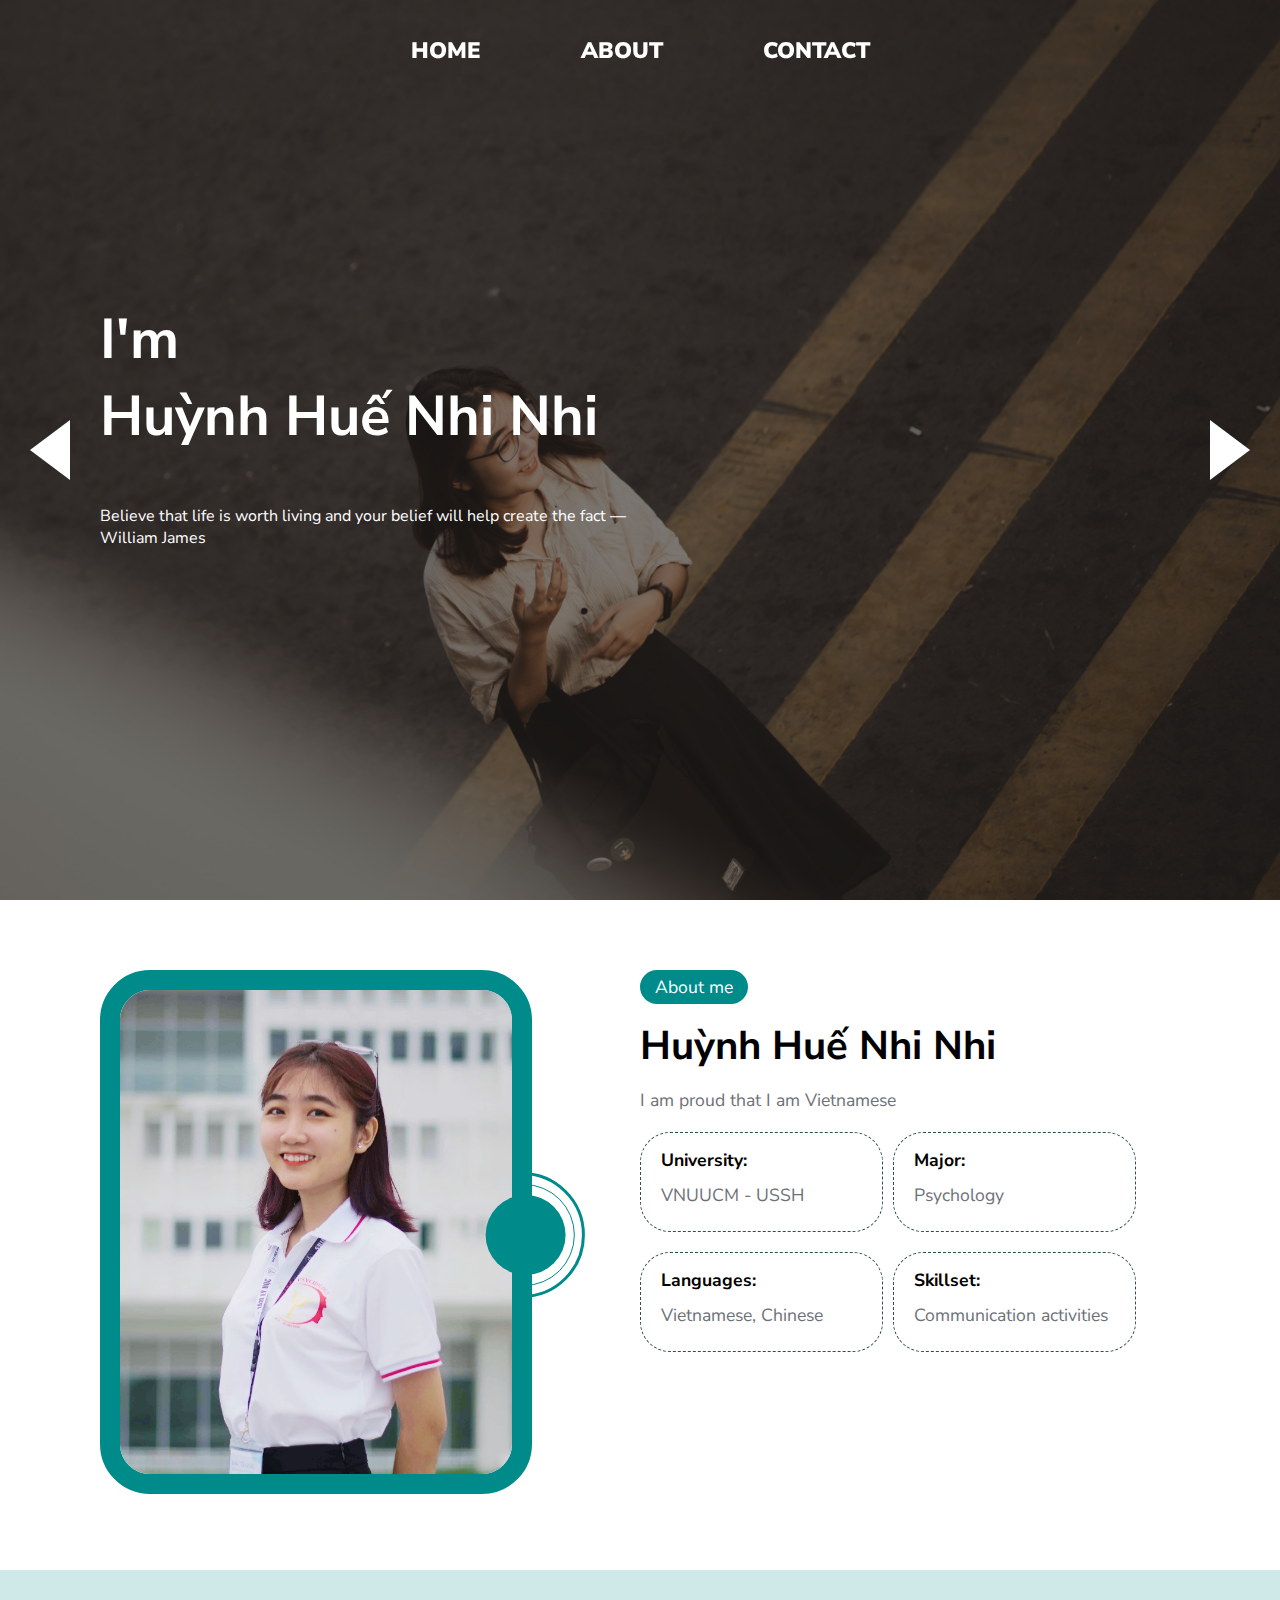
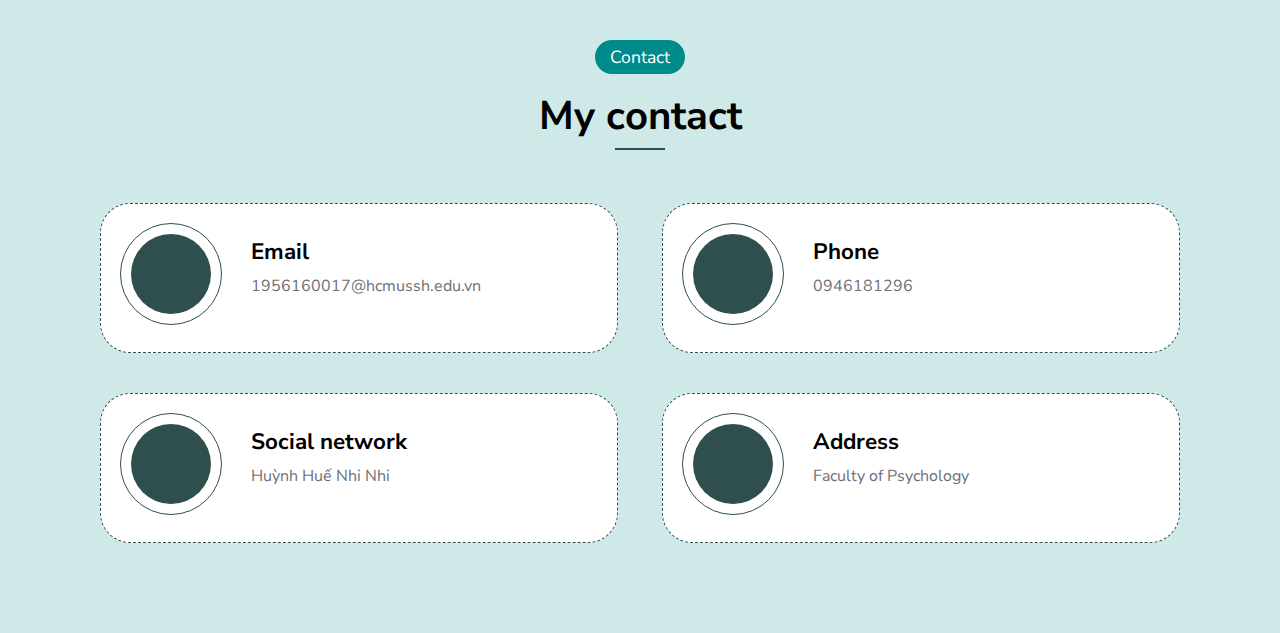
<file: Nhi Nhi/index.html>
<!DOCTYPE html>
<html lang="en">

<head>
    <meta charset="UTF-8">
    <meta http-equiv="X-UA-Compatible" content="IE=edge">
    <meta name="viewport" content="width=device-width, initial-scale=1.0">
    <title>Nhi Nhi - Portfolio</title>
    <link rel="stylesheet" href="https://cdnjs.cloudflare.com/ajax/libs/font-awesome/6.0.0-beta2/css/all.min.css"
        integrity="sha512-YWzhKL2whUzgiheMoBFwW8CKV4qpHQAEuvilg9FAn5VJUDwKZZxkJNuGM4XkWuk94WCrrwslk8yWNGmY1EduTA=="
        crossorigin="anonymous" referrerpolicy="no-referrer" />
    <link rel="preconnect" href="https://fonts.googleapis.com">
    <link rel="preconnect" href="https://fonts.gstatic.com" crossorigin>
    <link href="https://fonts.googleapis.com/css2?family=Nunito+Sans:wght@200;400;600;800;900&display=swap"
        rel="stylesheet">
    <link rel="stylesheet" href="./style.css">
</head>

<body onscroll="headerStyle()">
    <header id="header">
        <ul>
            <li>
                <a href="#">HOME</a>
            </li>
            <li>
                <a href="#about">ABOUT</a>
            </li>
            <li>
                <a href="#contact">CONTACT</a>
            </li>
        </ul>
    </header>

    <div class="carousel" id="carousel">
        <div class="overlay"></div>
        <div class="text">
            <div class="textDetail">
                <h1>I'm <br> Huỳnh Huế Nhi Nhi</h1>
                <p>Believe that life is worth living and your belief will help create the fact — William James</p>
            </div>
        </div>
        <div class="icon">
            <i class="fa fa-angle-double-down"></i>
        </div>
    </div>
    <div class="arrow" id="arrow-left"></div>
    <div class="about" id="about">
        <div class="left">
            <img src="./img/img1.jpg" alt="">
            <i class="fa fa-check icon"></i>
        </div>
        <div class="right">
            <div class="title">About me</div>
            <h1>Huỳnh Huế Nhi Nhi</h1>
            <p>I am proud that I am Vietnamese</p>
            <ul>
                <li>
                    <p>
                        <b>University:</b><br>
                        VNUUCM - USSH
                    </p>
                </li>
                <li>
                    <p>
                        <b>Major:</b><br>
                        Psychology
                    </p>
                </li>
                <li>
                    <p>
                        <b>Languages:</b><br>
                        Vietnamese, Chinese
                    </p>
                </li>
                <li>
                    <p>
                        <b>Skillset:</b><br>
                        Communication activities
                    </p>
                </li>
            </ul>
        </div>
    </div>
    <div class="contact" id="contact">
        <div class="top">
            <div class="title">Contact</div>
            <h1>My contact</h1>
        </div>
        <div class="contactGroup">
            <div class="contactItem">
                <i class="icon fa fa-envelope-open-text"></i>
                <div class="contactDetail">
                    <h3>Email</h3>
                    <a href="mailto:1956160017@hcmussh.edu.vn">1956160017@hcmussh.edu.vn</a>
                </div>
            </div>
            <div class="contactItem">
                <i class="icon fa fa-mobile-alt"></i>
                <div class="contactDetail">
                    <h3>Phone</h3>
                    <a href="tel:0946181296">0946181296</a>
                </div>
            </div>
            <div class="contactItem">
                <i class="icon fab fa-facebook-f"></i>
                <div class="contactDetail">
                    <h3>Social network</h3>
                    <a href="https://www.facebook.com/huynhhuenhinhi">Huỳnh Huế Nhi Nhi</a>
                </div>
            </div>
            <div class="contactItem">
                <i class="icon fa fa-map-marker-alt"></i>
                <div class="contactDetail">
                    <h3>Address</h3>
                    <a>Faculty of Psychology</a>
                </div>
            </div>
        </div>
    </div>
    <div class="arrow" id="arrow-right"></div>
    <script src="./main.js"></script>

   
</body>

</html>


<!-- <!DOCTYPE html>
<html lang="en">
<head>
  <meta charset="UTF-8">
  <meta http-equiv="X-UA-Compatible" content="IE=edge">
  <meta name="viewport" content="width=device-width, initial-scale=1.0">
<link rel="stylesheet" href="./style.css">
  <title> NHI NHI</title>
</head>
<body>
  <header>
    <h1> HUỲNH HUẾ NHI NHI</h1>
    <p>Nhân sinh quan tích cực chính là ánh nắng trong trái tim mỗi người</p>
  </header>

  <section class="section-1">
    <h2>Huỳnh Huế Nhi Nhi</h2>
    <p>
      Ngày mở mắt đón ánh mặt trời: 07/02/2001 - Birthday: 07/02/2001<br>
      Sinh viên năm 3 <br>
      Khoa Tâm lý học - Faculty Psychology<br>
      Trường Đại học Khoa học Xã hội và Nhân văn, Đại học Quốc gia Thành phố Hồ Chí Minh <br>
      VNUHCM-University of Social Sciences and Humanities
       </p>
  </section>

  <section class="section-3">
    <div class="box">
      <h3>Email</h3>
      <p>
       1956160017@hcmussh.edu.vn
      </p>
    </div>

    <div class="box">
      <h3>Số điện thoại</h3>
      <p>
        0946181296
      </p>
    </div>

    <div class="box">
      <h3>Facebook</h3>
      <p>
       Huỳnh Huế Nhi Nhi
      </p>
      <a href="https://www.facebook.com/huynhhuenhinhi/"> </a>
    </div>
  </section>
</body>
</html> -->
</file>
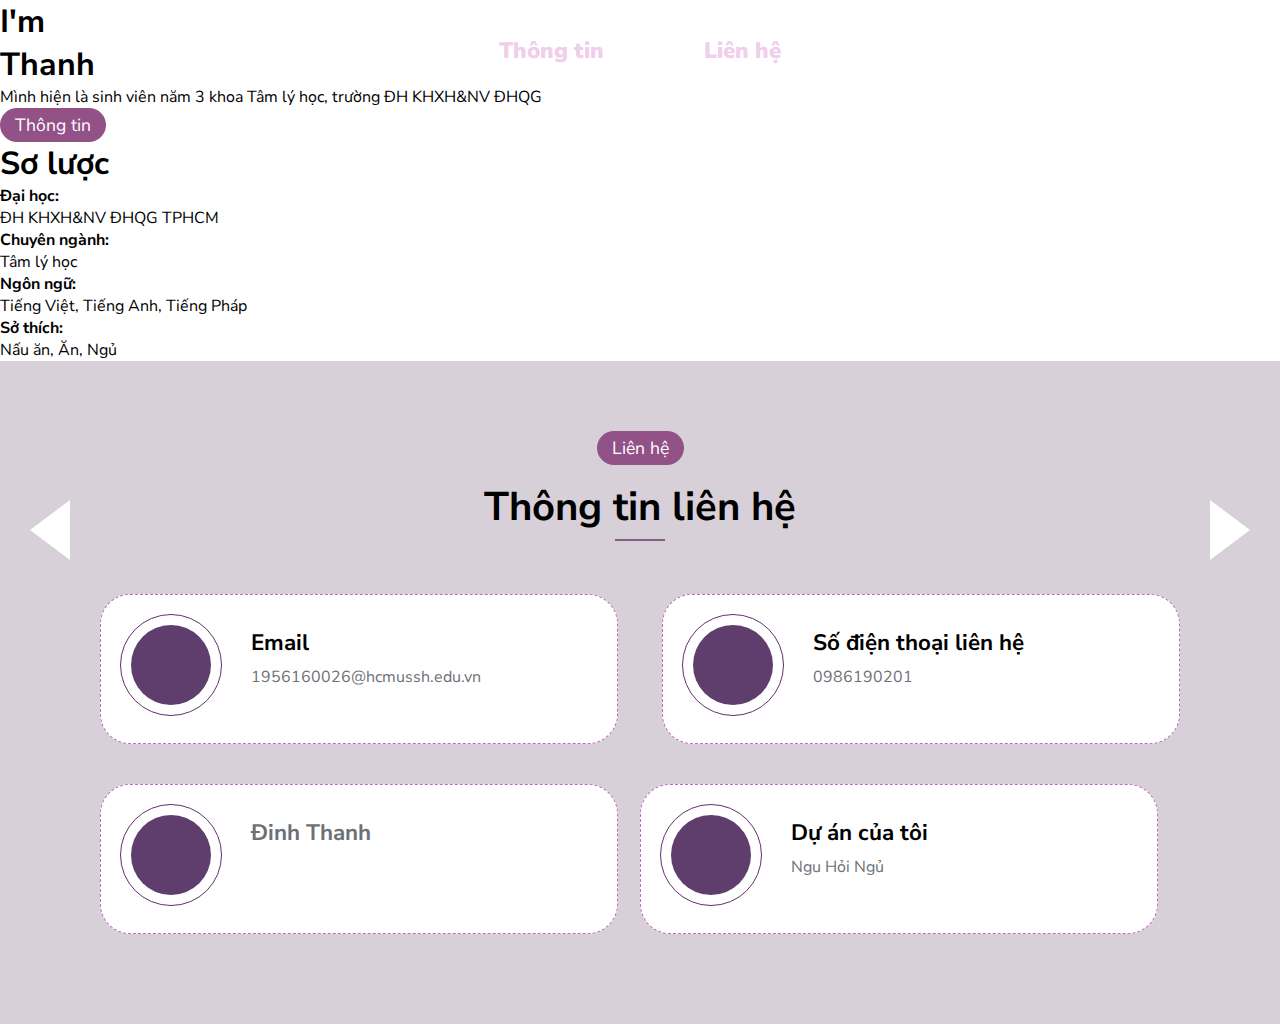
<file: Thanh/thanh.html>
<!DOCTYPE html>
<html lang="en">

<head>
    <meta charset="UTF-8">
    <meta http-equiv="X-UA-Compatible" content="IE=edge">
    <meta name="viewport" content="width=device-width, initial-scale=1.0">
    <title>Đinh Thanh- Portfolio</title>
    <link rel="stylesheet" href="https://cdnjs.cloudflare.com/ajax/libs/font-awesome/6.0.0-beta2/css/all.min.css"
        integrity="sha512-YWzhKL2whUzgiheMoBFwW8CKV4qpHQAEuvilg9FAn5VJUDwKZZxkJNuGM4XkWuk94WCrrwslk8yWNGmY1EduTA=="
        crossorigin="anonymous" referrerpolicy="no-referrer" />
    <link rel="preconnect" href="https://fonts.googleapis.com">
    <link rel="preconnect" href="https://fonts.gstatic.com" crossorigin>
    <link href="https://fonts.googleapis.com/css2?family=Nunito+Sans:wght@200;400;600;800;900&display=swap"
        rel="stylesheet">
    <link rel="stylesheet" href="style.css" </head>

<body onscroll="headerStyle()">
    <div class="arrow" id="arrow-left"></div>
    <header id="header">
        <ul>

            <li>
                <a href="#about">Thông tin</a>
            </li>
            <li>
                <a href="#contact">Liên hệ</a>

            </li>
        </ul>
    </header>

    <h1>I'm <br> Thanh</h1>
    <p> Mình hiện là sinh viên năm 3 khoa Tâm lý học, trường ĐH KHXH&NV ĐHQG
    <Table></Table>
    <h1></h1>
    </p>
    </div>

    </div>

    </div>
    </div>

    <div class="right">
        <div class="title">Thông tin <table></table>
        </div>
        <h1>Sơ lược</h1>
        <p></p>
        <ul>
            <li>
                <p>
                    <b>Đại học:</b><br>
                    ĐH KHXH&NV ĐHQG TPHCM
                </p>
            </li>
            <li>
                <p>
                    <b>Chuyên ngành:</b><br>
                    Tâm lý học
                </p>
            </li>
            <li>
                <p>
                    <b>Ngôn ngữ:</b><br>
                    Tiếng Việt, Tiếng Anh, Tiếng Pháp
                </p>
            </li>
            <li>
                <p>
                    <b>Sở thích:</b><br>
                    Nấu ăn, Ăn, Ngủ


                </p>
            </li>
        </ul>
    </div>
    </div>
    <div class="contact" id="contact">
        <div class="top">
            <div class="title">Liên hệ</div>
            <h1>Thông tin liên hệ </h1>
        </div>
        <div class="contactGroup">
            <div class="contactItem">
                <i class="icon fa fa-envelope-open-text"></i>
                <div class="contactDetail">
                    <h3>Email</h3>
                    <a href="mailto:1956160026@hcmussh.edu.vn">1956160026@hcmussh.edu.vn</a>
                </div>
            </div>
            <div class="contactItem">
                <i class="icon fa fa-mobile-alt"></i>
                <div class="contactDetail">
                    <h3>Số điện thoại liên hệ</h3>
                    <a href="tel:0986190201">0986190201</a>
                </div>
            </div>

            <div class="contactItem">
                <i class="icon fab fa-facebook-f"></i>
                <div class="contactDetail">
                    <h3>
                        <Facebook< /h3>
                            <a href="https://www.facebook.com/dang.dinh.9822">Đinh Thanh</a>

                </div>
            </div>
            <div class="contactItem">
                <i class="icon fab fa-facebook-f"></i>
                <div class="contactDetail">
                    <h3>Dự án của tôi</h3>
                    <a href="https://www.facebook.com/NguHoirNgur/">Ngu Hỏi Ngủ</a>
                </div>

            </div>
            <img src:"" </div>
        </div>
    </div>
    <div class="arrow" id="arrow-right"></div>
    <script src="./main.js"></script>
</body>

</html>
</file>
<file: Nhi Nhi/style.css>
*, body, html{
  margin: 0;
  padding: 0;
  box-sizing: border-box;
  font-family: 'Nunito Sans', sans-serif;
}

header a{
  text-decoration: none;
  color: white;
}

header{
  position: fixed;
  z-index: 99;

  width: 100%;
  height: 100px;
  font-size: 1.4rem;
  font-weight: 900;

  transition: all 0.3s;
}

header ul{
  display: flex;

  list-style: none;
  justify-content: center;
  align-items: center;
  height: 100%;
}

header li{
  margin: 0 50px;
  position: relative;
}

header li::after{
  content: "";
  position: absolute;
  left: 0;
  bottom: -7px;
  width: 0;
  height: 3px;

  background-color: tomato;
  transition: all 0.3s;
}

header li:hover::after{
  width: 100%;
}

.carousel{
  height: 100vh;
  background-image: url("./img/Background.jpg");
  background-position: bottom;
  background-repeat: no-repeat;
  background-size: cover;

  color: white;
  
  position: relative;
  transition: ease-in-out 0.7s;
}

.carousel .overlay{
  width: 100%;
  height: 100%;

  position: absolute;
  background-color: #17171880;
}

.carousel .text{
  position: relative;
  width: 50%;
  height: 100%;

  padding-left: 100px;
}

.textDetail{
  position: absolute;
  top: 50%;
  transform: translateY(-50%);
}

.textDetail h1{
  font-size: 3.5rem;
  margin-bottom: 50px;
}

.textDetail p{
  margin-bottom: 50px;
}

.carousel .icon{
  position: absolute;

  /* bottom: 100px; */
  left: 50%;
  transform: translateX(-50%);
  font-size: 2.5rem;

  animation: animate1 2s infinite;
  animation-timing-function: linear;
}

@keyframes animate1 {
	0% {
		opacity: 0;
    bottom: 120px;
	}
  50%{
    opacity: 1;
    bottom: 85px;
  }
	100% {
		opacity: 0;
    bottom: 50px;
	}
}

.about{
  padding: 70px 100px;
  display: flex;
  height: fit-content;

  justify-content: space-between;

}

.left{
  width: 40%;
  height: fit-content;
  position: relative;
  color: white;
}

.right{
  width: 50%;
}

.left img {
  width: 100%;

  border-radius: 50px;
  border: 20px solid darkcyan;

  transition: all 0.3s;
}

.left::after {
  content: "";
  width: 100px;
  height: 100px;
  border-radius: 50%;
  border: 1px solid darkcyan;
  z-index: -1;

  position: absolute;
  right: 0;
  top: 50%;
  transform: translate(42%, -50%);
  transition: all 0.3s;
}

.left::before {
  content: "";
  width: 120px;
  height: 120px;
  border-radius: 50%;
  border: 3px solid darkcyan;
  z-index: -1;

  position: absolute;
  right: 0;
  top: 50%;
  transform: translate(42%, -50%);
  transition: all 0.3s;
}

.left .icon{
  position: absolute;
  right: 0;
  top: 50%;
  transform: translate(42%, -50%);

  background: darkcyan;
  width: 80px;
  height: 80px;
  line-height: 80px;
  text-align: center;
  font-size: 2rem;

  border-radius: 50%;
  transition: all 0.3s;
}

.left:hover::after, .left:hover::before, .left:hover img{
  border-color: black;
}

.left:hover .icon{
  background-color: black;
}

.title{
  background-color: darkcyan;
  width: fit-content;
  padding: 5px 15px;
  font-size: 1.1rem;
  border-radius: 25px;
  color: white;
}

.about h1, .contact h1{
  font-size: 2.5rem;
  margin: 15px 0;
}

.about p{
  font-size: 1.1rem;
  margin-bottom: 10px;
  color: #6D7077;
}

.about ul{
  list-style: none;
  display: flex;
  flex-wrap: wrap;
}

.about li{
  width: 45%;

  height: 100px;
  line-height: 35px;
  border: 1px dashed darkslategrey;
  border-radius: 30px;
  padding: 10px 20px;
  margin: 10px 10px 10px 0;
  transition: all 0.3s;
}

.about li:hover{
  box-shadow: 0 15px 30px 0 #008b8b41;
  transform: translateY(-10px);
}

.about ul b{
  color: black;
}

.contact{
  padding: 70px 100px;
  background-color: #008b8b30;
}

.contact .top{
  text-align: center;
}

.contact .title{
  margin: auto;
}

.contact h1{
  position: relative;
}

.contact h1::before{
  content: "";
  width: 50px;
  height: 2px;
  position: absolute;

  bottom: -7px;
  left: 50%;
  transform: translateX(-50%);
  background-color: darkslategrey;
}

.contactGroup{
  display: flex;
  flex-wrap: wrap;
  justify-content: space-between;
  margin-top: 40px;
}

.contactItem{
  width: 48%;
  height: 150px;

  line-height: 35px;
  border: 1px dashed darkslategrey;
  border-radius: 30px;
  padding: 30px;
  margin: 20px 0;
  transition: all 0.3s;

  background-color: white;

  display: flex;
}

.contactItem h3{
  font-size: 1.4rem;
}

.contactItem a{
  text-decoration: none;
  color: #6D7077;
}

.contactItem:hover{
  box-shadow: 0 15px 30px 0 #008b8b70;
  transform: translateY(-10px); 
}

.contactItem .icon{
  width: 80px;
  height: 80px;
  line-height: 80px;

  background-color: darkslategrey;
  text-align: center;
  border-radius: 50%;
  color: white;
  font-size: 1.7rem;

  margin-right: 40px;
  position: relative;
}

.contactItem .icon::after{
  content: "";
  border: 1px solid darkslategrey;
  border-radius: 50%;

  width: 100px;
  height: 100px;

  position: absolute;
  top: 50%;
  left: 50%;
  transform: translate(-50%, -50%);
}

.arrow {
  position: absolute;
  top: 50%;
  width: 0;
  height: 0;
  border-style: solid;
  margin-top: -30px;
}

.arrow:hover {
  cursor: pointer;
}

#arrow-left {
  border-width: 30px 40px 30px 0;
  border-color: transparent white transparent transparent;
  left: 0;
  margin-left: 30px;
}
 
#arrow-right {
  border-width: 30px 0 30px 40px;
  border-color: transparent transparent transparent white;
  right: 0;
  margin-right: 30px;
}




/* * {
  margin: 0;
  padding: 0;
}

body {
  font-family: Cambria, Cochin, Georgia, Times, 'Times New Roman', serif;
}

header {
  height: 100vh;
  background-image: url("./DSC07185.jpg");
  background-size: cover;
  background-position: center;
  color: rgb(255, 147, 47);
  display: flex;
  flex-direction: column;
  justify-content: center;
  align-items: center;
  text-align: center;
}

header h1 {
  font-size: 50px;
  margin-bottom: 32px;
}

header p {
  font-size: 25px;
  margin-bottom: 32px;
}

.button-1 {
  font-size: 20px;
  color: white;
  text-decoration: none;
  border: 2px white solid;
  padding: 15px 35px;
}

.section-1 {
  height: 75vh;
  background-color: rgb(246, 252, 237);
  display: flex;
  flex-direction: column;
  justify-content: center;
  align-items: center;
  text-align: center;
}

.section-1 h2 {
  margin-bottom: 32px;
}

.section-1 p {
  font-size: 20px;
  margin-bottom: 32px;
}

.button-2 {
  font-size: 20px;
  color: black;
  text-decoration: none;
  border: 1px black solid;
  padding: 15px 35px;
}

.button-2:hover {
  color: rgb(209, 202, 202);
  background-color: black;
  border: 1px black solid;
}

.section-2 {
  height: 90vh;
  display: flex;
  flex-direction: column;
  justify-content: center;
  align-items: center;
  text-align: center;
}

.section-2 img {
  width: 300px;
  margin-bottom: 20px;
}

.section-2 h2 {
  margin-bottom: 20px;
}

.section-2 p {
  font-size: 20px;
  margin-bottom: 30px;
}

.section-3 {
  height: 30vh;
  background-color: rgb(246, 253, 237);
  display: flex;
  text-align: center;
}

.box {
  width: 50vw;
  display: flex;
  flex-direction: column;
  justify-content: center;
  align-items: center;
}

.box h3 {
  margin-bottom: 10px;
}

.box p {
  font-size: 20px;
} */
</file>
<file: Thanh/style.css>
*, body, html{
    margin: 0;
    padding: 0;
    box-sizing: border-box;
    font-family: 'Nunito Sans', sans-serif;
    ;
    
  }
  
  header a{
    text-decoration: none;
    color: rgb(240, 207, 234);
   ;
    
  }
  
  header{
    position: fixed;
    z-index: 99;
  
    width: 100%;
    height: 100px;
    font-size: 1.4rem;
    font-weight: 900;
    
  
    transition: all 0.3s;


  }
  
  header ul{
    display: flex;
  
    list-style: none;
    justify-content: center;
    align-items: center;
    height: 100%;
    
  }
  
  header li{
    margin: 0 50px;
    position: relative;
  }
  
  header li::after{
    content: "";
    position: absolute;
    left: 0;
    bottom: -7px;
    width: 0;
    height: 3px;
  
    background-color: rgb(235, 181, 236);
    transition: all 0.3s;
    
  }
  
  header li:hover::after{
    width: 100%; 
    color: white;
    position: relative;
    transition: ease-in-out 0.7s;
    
  }
  
  .carousel .overlay{
    width: 100%;
    height: 100%;
  
    position: absolute;
    background-color: #b38cb180;
    ;
  }
  
  .carousel .text{
    position: relative;
    width: 50%;
    height: 100%;
  
    padding-left: 100px;
  }
  
  .textDetail{
    position: absolute;
    top: 50%;
    transform: translateY(-50%);
  }
  
  .textDetail h1{
    font-size: 3.5rem;
    margin-bottom: 50px;
  }
  
  .textDetail p{
    margin-bottom: 50px;
  }
  
  .carousel .icon{
    position: absolute;
  
    /* bottom: 100px; */
    left: 50%;
    transform: translateX(-50%);
    font-size: 2.5rem;
  
    animation: animate1 2s infinite;
    animation-timing-function: linear;
  }
  
  @keyframes animate1 {
      0% {
          opacity: 0;
      bottom: 120px;
      }
    50%{
      opacity: 1;
      bottom: 85px;
    }
      100% {
          opacity: 0;
      bottom: 50px;
      }
  }
  
  .about{
    padding: 70px 100px;
    display: flex;
    height: fit-content;
  
    justify-content: space-between;
  
  }
  
  .left{
    width: 40%;
    height: fit-content;
    position: relative;
    color: white;
  }
  
  .right{
    width: 50%;
  }
  
  .left img {
    width: 100%;
  
    border-radius: 50px;
    border: 20px solid rgb(230, 141, 190);
  
    transition: all 0.3s;
  }
  
  .left::after {
    content: "";
    width: 100px;
    height: 100px;
    border-radius: 50%;
    border: 1px solid rgb(161, 104, 159);
    z-index: -1;
  
    position: absolute;
    right: 0;
    top: 50%;
    transform: translate(42%, -50%);
    transition: all 0.3s;
  }
  
  .left::before {
    content: "";
    width: 120px;
    height: 120px;
    border-radius: 50%;
    border: 3px solid rgb(214, 138, 210);
    z-index: -1;
  
    position: absolute;
    right: 0;
    top: 50%;
    transform: translate(42%, -50%);
    transition: all 0.3s;
  }
  
  .left .icon{
    position: absolute;
    right: 0;
    top: 50%;
    transform: translate(42%, -50%);
  
    background: rgb(135, 71, 148);
    width: 80px;
    height: 80px;
    line-height: 80px;
    text-align: center;
    font-size: 2rem;
  
    border-radius: 50%;
    transition: all 0.3s;
  }
  
  .left:hover::after, .left:hover::before, .left:hover img{
    border-color: black;
  }
  
  .left:hover .icon{
    background-color: black;
  }
  
  .title{
    background-color: rgb(146, 81, 135);
    width: fit-content;
    padding: 5px 15px;
    font-size: 1.1rem;
    border-radius: 25px;
    color: white;
  }
  
  .about h1, .contact h1{
    font-size: 2.5rem;
    margin: 15px 0;
  }
  
  .about p{
    font-size: 1.1rem;
    margin-bottom: 10px;
    color: #6D7077;
  }
  
  .about ul{
    list-style: none;
    display: flex;
    flex-wrap: wrap;
  }
  
  .about li{
    width: 45%;
  
    height: 100px;
    line-height: 35px;
    border: 1px dashed rgb(212, 106, 195);
    border-radius: 30px;
    padding: 10px 20px;
    margin: 10px 10px 10px 0;
    transition: all 0.3s;
  }
  
  .about li:hover{
    box-shadow: 0 15px 30px 0 #803f8041;
    transform: translateY(-10px);
  }
  
  .about ul b{
    color: black;
  }
  
  .contact{
    padding: 70px 100px;
    background-color: #31062f30;
  }
  
  .contact .top{
    text-align: center;
  }
  
  .contact .title{
    margin: auto;
  }
  
  .contact h1{
    position: relative;
  }
  
  .contact h1::before{
    content: "";
    width: 50px;
    height: 2px;
    position: absolute;
  
    bottom: -7px;
    left: 50%;
    transform: translateX(-50%);
    background-color: rgb(132, 94, 136);
  }
  
  .contactGroup{
    display: flex;
    flex-wrap: wrap;
    justify-content: space-between;
    margin-top: 40px;
  }
  
  .contactItem{
    width: 48%;
    height: 150px;
  
    line-height: 35px;
    border: 1px dashed rgb(194, 103, 194);
    border-radius: 30px;
    padding: 30px;
    margin: 20px 0;
    transition: all 0.3s;
  
    background-color: white;
  
    display: flex;
  }
  
  .contactItem h3{
    font-size: 1.4rem;
  }
  
  .contactItem a{
    text-decoration: none;
    color: #6D7077;
  }
  
  .contactItem:hover{
    box-shadow: 0 15px 30px 0 #ee94be70;
    transform: translateY(-10px); 
  }
  
  .contactItem .icon{
    width: 80px;
    height: 80px;
    line-height: 80px;
  
    background-color: rgb(95, 62, 110);
    text-align: center;
    border-radius: 50%;
    color: white;
    font-size: 1.7rem;
  
    margin-right: 40px;
    position: relative;
  }
  
  .contactItem .icon::after{
    content: "";
    border: 1px solid rgb(97, 49, 104);
    border-radius: 50%;
  
    width: 100px;
    height: 100px;
  
    position: absolute;
    top: 50%;
    left: 50%;
    transform: translate(-50%, -50%);
  }


  .arrow {
    position: absolute;
    top: 50%;
    width: 0;
    height: 0;
    border-style: solid;
    margin-top: -30px;
  }
 
  .arrow:hover {
    cursor: pointer;
  }
 
  #arrow-left {
    border-width: 30px 40px 30px 0;
    border-color: transparent white transparent transparent;
    left: 0;
    margin-left: 30px;
    margin-top: 50px;
  }
 
  #arrow-right {
    border-width: 30px 0 30px 40px;
    border-color: transparent transparent transparent white;
    right: 0;
    margin-right: 30px;
    margin-top: 50px;
  }
</file>
